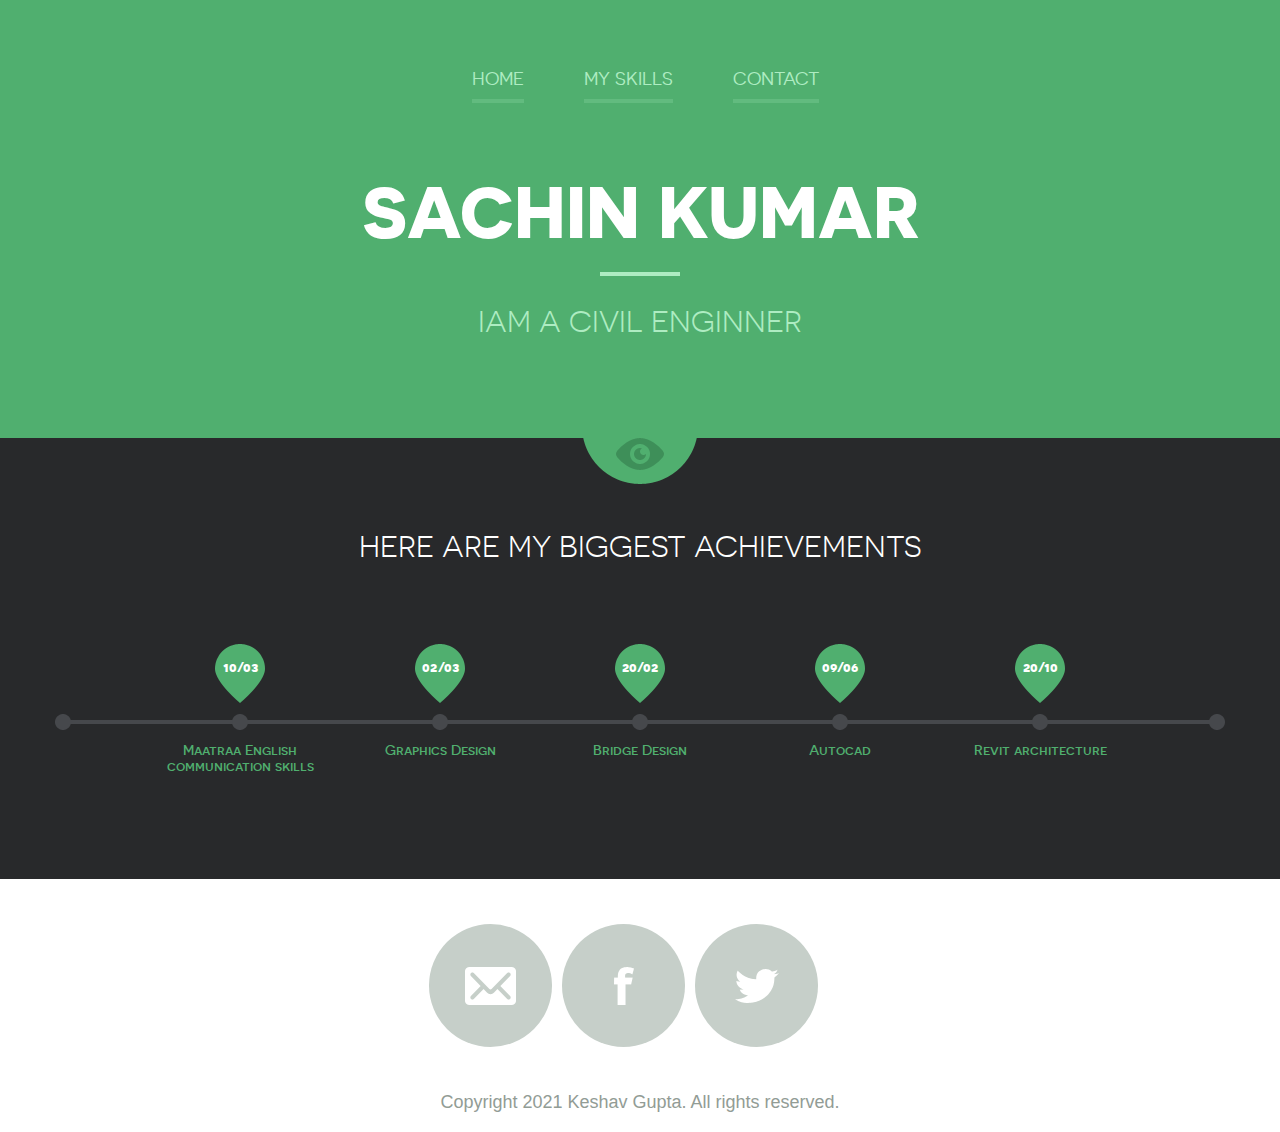
<file: index.html>
<!DOCTYPE html>
<!--[if lte IE 8]> <html class="oldie" lang="en"> <![endif]-->
<!--[if IE 9]> <html class="ie9" lang="en"> <![endif]-->
<!--[if gt IE 9]><!--> <html lang="en"> <!--<![endif]-->
<head>
	<meta charset="utf-8">
	<meta name="viewport" content="width=device-width, initial-scale=1, maximum-scale=1, minimum-scale=1, user-scalable=no">
	<meta http-equiv="X-UA-Compatible" content="IE=edge,chrome=1">
	<meta name="format-detection" content="telephone=no">
	<title>Sachin Kumar</title>
	<link rel="stylesheet" href="js/fancybox/jquery.fancybox.css" type="text/css" media="screen" />
	<link rel="stylesheet" href="css/all.css" />
	<link rel="stylesheet" href="css/screen.css" />
	<!--[if lt IE 9]>
		<script src="http://html5shiv.googlecode.com/svn/trunk/html5.js"></script>
	<![endif]-->
</head>
<body>
	<div id="wrapper">
		<div class="wrapper-holder">
			<header id="header">
				<a class="menu_trigger" href="#">menu</a>
					<nav id="nav">
						<ul>
							<li><a class="active" href="index.html">Home</a></li>
							<li><a href="myskills.html">My skills</a></li>
							<li><a href="./Contact.html">Contact</a></li>
						</ul>
					</nav>
				<h1 class="logo">Sachin Kumar</h1>
				<h2 class="slogan">Iam a Civil Enginner</h2>
			</header>
		</div>
		<div class="wrapper-holder grey">
			<section id="main">
				<h2>Here are my biggest achievements</h2>
				<div class="box_timeline_holder">
					<div class="box_timeline">
						<ul>
							<li>
								<div class="date">
									<span>10/03</span>
								</div>
								<h3>Maatraa English communication skills</h3>
							</li>
							<li>
								<div class="date">
									<span>02/03</span>
								</div>
								<h3>Graphics Design</h3>
							</li>
							<li>
								<div class="date">
									<span>20/02</span>
								</div>
								<h3>Bridge Design</h3>
							</li>
							<li>
								<div class="date">
									<span>09/06</span>
								</div>
								<h3>Autocad </h3>
								<p></p>
							</li>
							<li>
								<div class="date">
									<span>20/10</span>
								</div>
								<h3>Revit architecture</h3>
							</li>
						</ul>
					</div>
				</div>
			</section>
		</div>
		<footer id="footer">
			<div class="footer-content">
			

				<ul class="social" style="margin-left: 32%;">

					<li class="email"><a href="mailto:SACHINKUMARLUV15@GMAIL.COM" >Email</a></li>
					<li class="facebook"><a href="https://www.facebook.com/sachinkumar.choudhary.357/" target="_blank">Facebook</a></li>
					<li class="twitter"><a href="#">Twitter</a></li>
				</ul>
				<p class="copy">Copyright 2021 Keshav Gupta. All rights reserved.</p>
			</div>
		</footer>	
	</div>
	<script src="http://code.jquery.com/jquery-1.11.1.min.js"></script>
	<script src="js/isotope.pkgd.min.js"></script>
	<script src="js/cells-by-row.js"></script>
	<script type="text/javascript" src="js/fancybox/jquery.fancybox.pack.js"></script>
	<script type="text/javascript" src="js/main.js"></script>
</body>
</html>
</file>
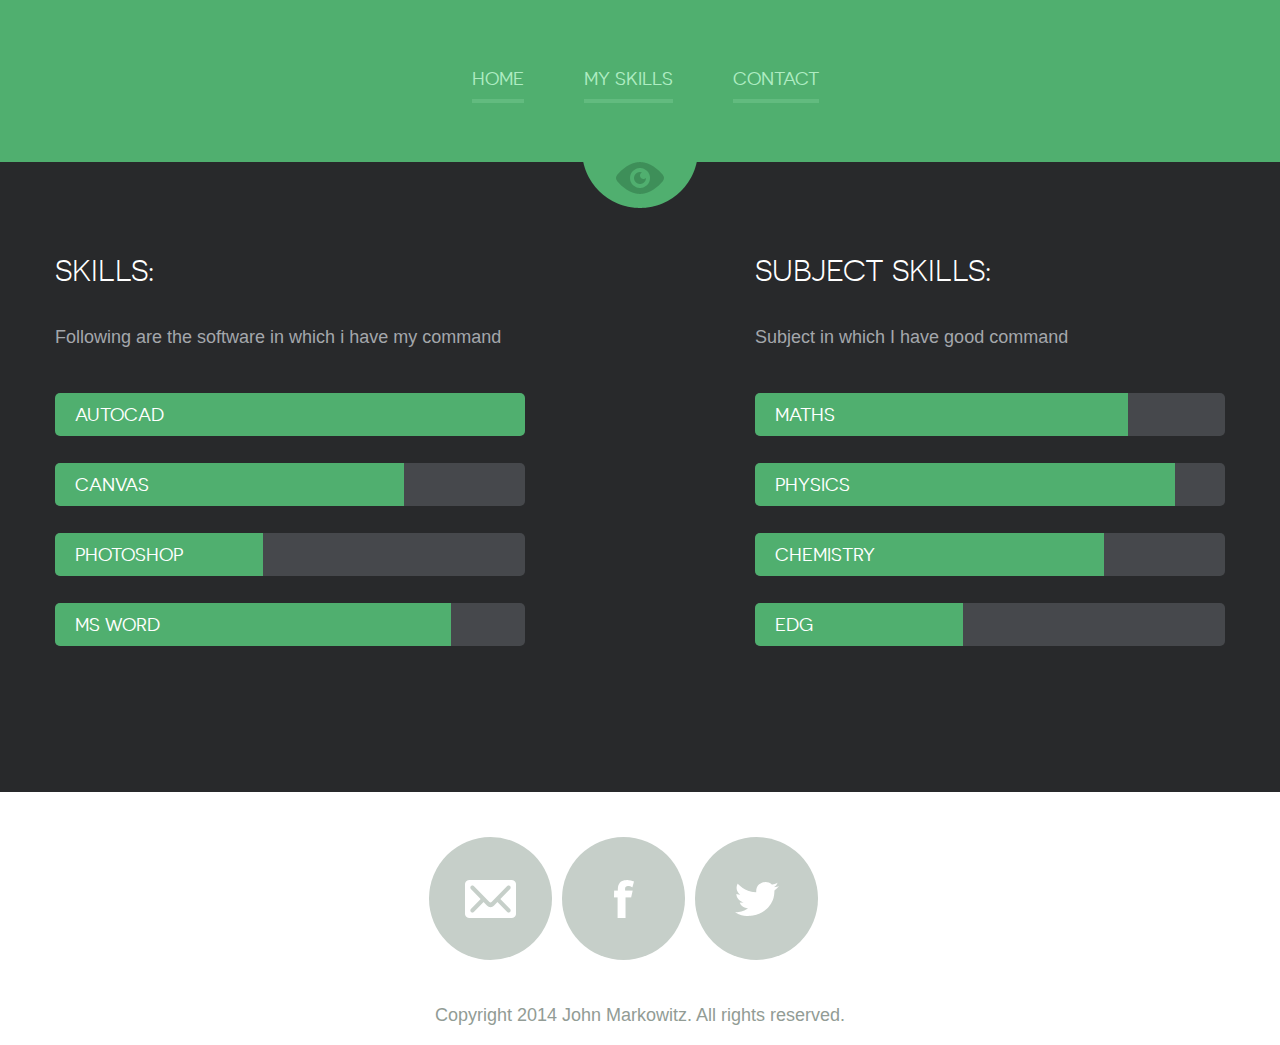
<file: myskills.html>
<!DOCTYPE html>
<!--[if lte IE 8]> <html class="oldie" lang="en"> <![endif]-->
<!--[if IE 9]> <html class="ie9" lang="en"> <![endif]-->
<!--[if gt IE 9]><!--> <html lang="en"> <!--<![endif]-->
<head>
	<meta charset="utf-8">
	<meta name="viewport" content="width=device-width, initial-scale=1, maximum-scale=1, minimum-scale=1, user-scalable=no">
	<meta http-equiv="X-UA-Compatible" content="IE=edge,chrome=1">
	<meta name="format-detection" content="telephone=no">
	<title>Sachin Kumar</title>
	<link rel="stylesheet" href="js/fancybox/jquery.fancybox.css" type="text/css" media="screen" />
	<link rel="stylesheet" href="css/all.css" />
	<link rel="stylesheet" href="css/screen.css" />
	<!--[if lt IE 9]>
		<script src="http://html5shiv.googlecode.com/svn/trunk/html5.js"></script>
	<![endif]-->
</head>
<body>
	<div id="wrapper" class="inner">
		<div class="wrapper-holder">
			<header id="header">
				<a class="menu_trigger" href="#">menu</a>
					<nav id="nav">
						<ul>
							<li><a href="index.html">Home</a></li>
							<li><a class="active" href="myskills.html">My skills</a></li>
							<li><a href="Contact.html">Contact</a></li>
						</ul>
					</nav>
			</header>
		</div>
		<div class="wrapper-holder grey">
			<section id="main">
				<div class="skills_holder">
					<div class="column">
						<h2>Skills:</h2>
						<p>Following are the software in which i have my command</p>
						<ul class="progress">
							<li><span class="photoshop">Autocad</span></li>
							<li><span class="illustrator">Canvas</span></li>
							<li><span class="indesign">Photoshop</span></li>
							<li><span class="flash">Ms Word</span></li>
						</ul>
					</div>
					<div class="column column-add">
						<h2>Subject Skills:</h2>
						<p>Subject in which I have good command</p>
						<ul class="progress">
							<li><span class="html">Maths</span></li>
							<li><span class="wordpress">Physics</span></li>
							<li><span class="jquery">Chemistry</span></li>
							<li><span class="seo">EDG</span></li>
						</ul>
					</div>
				</div>
							</section>
		</div>
		<footer id="footer">
			<div class="footer-content">
				<ul class="social" style="margin-left: 32%">
					<li class="email"><a href="mailto:SACHINKUMARLUV15@GMAIL.COM" >Email</a></li>
					<li class="facebook"><a href="https://www.facebook.com/sachinkumar.choudhary.357/" target="_blank">Facebook</a></li>
					<li class="twitter"><a href="#">Twitter</a></li>
				</ul>
				<p class="copy">Copyright 2014 John Markowitz. All rights reserved.</p>
			</div>
		</footer>	
	</div>
	<script src="http://code.jquery.com/jquery-1.11.1.min.js"></script>
	<script src="js/isotope.pkgd.min.js"></script>
	<script src="js/cells-by-row.js"></script>
	<script type="text/javascript" src="js/fancybox/jquery.fancybox.pack.js"></script>
	<script type="text/javascript" src="js/main.js"></script>
</body>
</html>
</file>
<file: css/all.css>
@font-face {
    font-family: 'novecentosanswide';
    src: url('../fonts/novecentosanswide-normal-webfont.eot');
    src: url('../fonts/novecentosanswide-normal-webfont.eot?#iefix') format('embedded-opentype'),
         url('../fonts/novecentosanswide-normal-webfont.woff') format('woff'),
         url('../fonts/novecentosanswide-normal-webfont.ttf') format('truetype'),
         url('../fonts/novecentosanswide-normal-webfont.svg#novecento_sans_widenormal') format('svg');
    font-weight: normal;
    font-style: normal;
}
@font-face {
    font-family: 'novecentosanswide';
    src: url('../fonts/novecentosanswide-bold-webfont.eot');
    src: url('../fonts/novecentosanswide-bold-webfont.eot?#iefix') format('embedded-opentype'),
         url('../fonts/novecentosanswide-bold-webfont.woff') format('woff'),
         url('../fonts/novecentosanswide-bold-webfont.ttf') format('truetype'),
         url('../fonts/novecentosanswide-bold-webfont.svg#novecentosanswidebold') format('svg');
    font-weight: bold;
    font-style: normal;
}
@font-face {
    font-family: 'novecento_sans_widebook';
    src: url('../fonts/novecentosanswide-book-webfont.eot');
    src: url('../fonts/novecentosanswide-book-webfont.eot?#iefix') format('embedded-opentype'),
         url('../fonts/novecentosanswide-book-webfont.woff') format('woff'),
         url('../fonts/novecentosanswide-book-webfont.ttf') format('truetype'),
         url('../fonts/novecentosanswide-book-webfont.svg#novecento_sans_widebook') format('svg');
    font-weight: normal;
    font-style: normal;
}
@font-face {
    font-family: 'novecento_sans_widemedium';
    src: url('../fonts/novecentosanswide-medium-webfont.eot');
    src: url('../fonts/novecentosanswide-medium-webfont.eot?#iefix') format('embedded-opentype'),
         url('../fonts/novecentosanswide-medium-webfont.woff') format('woff'),
         url('../fonts/novecentosanswide-medium-webfont.ttf') format('truetype'),
         url('../fonts/novecentosanswide-medium-webfont.svg#novecento_sans_widemedium') format('svg');
    font-weight: normal;
    font-style: normal;
}
html, body, div, span, applet, object, iframe,
h1, h2, h3, h4, h5, h6, p, blockquote, pre,
a, abbr, acronym, address, big, cite, code,
del, dfn, em, img, ins, kbd, q, s, samp,
small, strike, sub, sup, tt, var,
b, u, i, center,
dl, dt, dd, ol, ul, li,
fieldset, form, label, legend,
table, caption, tbody, tfoot, thead, tr, th, td,
article, aside, canvas, details, figcaption, figure, 
footer, header, hgroup, menu, nav, section, summary,
time, mark, audio, video {
	margin: 0;
	padding: 0;
	border: 0;
	font-size: 100%;
	font: inherit;
	vertical-align: baseline;
}

article, aside, details, figcaption, figure, 
footer, header, hgroup, menu, nav, section {
	display: block;
}

img {
	vertical-align: middle;
}

ol, ul {
	list-style: none;
}

blockquote, q {
	quotes: none;
}

blockquote:before, blockquote:after,
q:before, q:after {
	content: '';
	content: none;
}

table {
	border-collapse: collapse;
	border-spacing: 0;
}

a[href], label[for], select, 
input[type=checkbox], input[type=radio] {
	cursor: pointer;
}

button, input[type=button], input[type=image], 
input[type=reset], input[type=submit] {
	padding: 0;
	overflow: visible;
	cursor: pointer;
}
input[type=text], input[type=email], input[type=reset], input[type=button], input[type=submit], button{
	-webkit-appearance: none;
	-webkit-border-radius: 0;
}
input[type=url], input[type=password], input[type=text], input[type=email], input[type=reset], input[type=button], input[type=submit], button, textarea{
     -webkit-appearance: none;
     -webkit-border-radius: 0;
     box-sizing: border-box;-webkit-box-sizing: border-box; -moz-box-sizing: border-box;
}

button::-moz-focus-inner, 
input[type=button]::-moz-focus-inner, 
input[type=image]::-moz-focus-inner, 
input[type=reset]::-moz-focus-inner, 
input[type=submit]::-moz-focus-inner {
	border: 0;
}


body,
html {height: 100%;}
body{
	margin:0;
	color:#a4a7ac;
	font:18px Arial, Helvetica, sans-serif;
	-webkit-text-size-adjust: none; 
}
img{border-style:none; vertical-align: top;}
a{text-decoration:none; color:#6e6e6e;}
a:hover{text-decoration:underline;}
#wrapper{
	width:100%;
	height: 100%;
	display:table;
}
.wrapper-holder {
	width:100%;
    display:table-row;
    background: #50af6f;
}
.wrapper-holder.grey{background: #28292b;}
#header {
	max-width: 1170px;
	margin: 0 auto;
	padding: 69px 0 50px;
	position:relative;
}
.menu_trigger{
	width: 31px;
	height: 31px;
	right:0;
	background: url(../images/btn_mobile_menu.png) no-repeat;
	text-indent: -9999em;
	display: none;
	top: 5px;
	position: absolute;
}
.logo {
	text-align:center;
	font-family: 'novecentosanswide';
	font-weight:bold;
	color: #fff;
	font-size: 72px;
	line-height: 74px;
	display: block;
	text-transform: uppercase;
	margin: 85px 0 23px;
}
#nav {
	position: relative;
	display: table;
	margin: 0 auto 22px;
	padding: 0 0 0 10px;
}
#nav ul {
	text-align: center;
}
#nav ul li {
	float: left;
	padding: 0 0 0 60px;
}
#nav ul li:first-child{padding: 0;}
#nav ul a {
	color: #aeecc2;
	font-size: 18px;
	line-height: 20px;
	text-transform: uppercase;
	padding: 0 0 10px;
	border-bottom: 4px solid #62bb7f;
	font-family: 'novecentosanswide';
	font-weight: normal;
}
#nav ul a:hover,#nav ul a.active{
	color: #fff;
	border-bottom: 4px solid #fff;
	text-decoration: none;
	-webkit-transition: all 0.5s ease-in-out;
-moz-transition: all 0.5s ease-in-out;
-o-transition: all 0.5s ease-in-out;
transition: all 0.5s ease-in-out;
}
h2.slogan{
	display: block;
	text-align: center;
	text-transform: uppercase;
	font-family: 'novecento_sans_widebook';
	font-size: 30px;
	line-height: 32px;
	color: #aeecc2;
	padding: 34px 0 50px 0;
	background: url(../images/slogan_bg.gif) no-repeat 50% 0;
}
/*main
 */
#main{
	max-width: 1170px;
	margin: 0 auto;
	padding: 93px 0 76px;
	position:relative;
	background: url(../images/icon_header.png) no-repeat 50% 0;
}
#main h2{
	display: block;
	text-align: center;
	text-transform: uppercase;
	font-family: 'novecento_sans_widebook';
	font-size: 30px;
	line-height: 32px;
	color: #fff;
	margin: 0 0 81px;
}
.box_timeline_holder{
	background: url(../images/bg_timeline_l.png) no-repeat 0 70px;
	position: relative;
	padding: 0 0 0 100px;
	overflow: hidden;
}
.box_timeline{
	background: url(../images/bg_timeline_r.png) no-repeat 100% 70px;
	position: relative;
	padding: 0 100px 0 0;
	overflow: hidden;
}
.box_timeline ul{
	position: relative;
	background: url(../images/bg_ul.gif) repeat-x 0 76px;
	overflow: hidden;
}
.box_timeline ul li{
	float:left;
	width: 170px;
	margin: 0 0 0 30px;
	background: url(../images/bg_ul.gif) repeat-x 0 76px;
}
.box_timeline ul li:first-child{margin: 0;}
.box_timeline ul li .date{
	background: url(../images/bg_timeline_c.png) no-repeat 50% 0;
	height: 86px;
	width: 170px;
	margin: 0 auto 12px;
	overflow: hidden;
}
.box_timeline ul li .date span{
	font-family: 'novecentosanswide';
	font-weight:bold;
	color: #fff;
	font-size: 14px;
	line-height: 16px;
	display: block;
	text-align: center;
	padding: 15px 0 0 0;
}
.box_timeline h3{
	font-family: 'novecento_sans_widemedium';
	color: #50af6f;
	font-size: 14px;
	line-height: 16px;
	display: block;
	text-align: center;
	margin: 0 0 10px;
}
.box_timeline p{
	font-family: Arial, Helvetica, sans-serif;
	color: #a4a7ac;
	font-size: 16px;
	line-height: 18px;
	display: block;
	text-align: center;
	margin: 0 0 10px;
}
/*skills*/
#main .skills_holder h2{text-align: left;margin: 0 0 40px;}
.skills_holder{
	width: 100%;
	overflow: hidden;
	margin: 0 0 40px;
}
.skills_holder .column {
	width: 470px;
	float: left;
	margin: 0 10px 0 0;
}
.skills_holder .column.column-add {
	float: right;
	margin: 0;
}
.progress{
	overflow: hidden;
	width: 100%;
	margin: 20px 0 3px 0;
}
.progress li{
	overflow: hidden;
	height: 43px;
	line-height: 43px;
	background: #46484c;
	border-radius: 5px;
	behavior: url(css/PIE.htc);
	margin: 0 0 27px;
}
.progress li span{
	background: #50af6f;
	color: #fff;
	text-transform:uppercase;
	display: block;
	font-family: 'novecentosanswide';
	font-weight: normal;
	font-size: 18px;
	padding: 0 0 0 20px;
}
.progress li span.photoshop{width: 100%;}
.progress li span.illustrator{width: 70%;}
.progress li span.indesign{width: 40%;}
.progress li span.flash{width: 80%;}
.progress li span.html{width: 75%;}
.progress li span.wordpress{width: 85%;}
.progress li span.jquery{width: 70%;}
.progress li span.seo{width: 40%;}
.plagin_list{
	width: 100%;
	overflow: hidden;
	margin: 0 0 65px;
}
.plagin_list li{
	float:left;
	margin: 0 0 0 25px;
	border-radius: 50%;
	behavior: url(css/PIE.htc);
	text-indent: -9999px;
	background: #28292b;
	width: 121px;
	height: 121px;
	position:relative;
	display: inline-block;
	border: 1px solid #46484c;
}
.plagin_list li:first-child{margin: 0;}
.plagin_list li a{
	display: block;
	vertical-align: middle;
	height: 100%;
	position: relative;
}
.plagin_list li.li_1 a{background: url('[data-uri]') no-repeat 50% 50% ;
border-radius: 50%;

}
.plagin_list li.li_2 a{background: url('https://encrypted-tbn0.gstatic.com/images?q=tbn:ANd9GcR0-ys7HX8I8Xw3MHVqfcB36oUPN-kfzNRdPw&usqp=CAU') no-repeat 50% 50% ;
	border-radius: 50%;



}
.plagin_list li.li_3 a{background: url(../images/icon_ld.png) no-repeat 50% 50% ;}
.plagin_list li.li_4 a{background: url(../images/icon_fl.png) no-repeat 50% 50% ;}
.plagin_list li.li_5 a{background: url(../images/icon_html.png) no-repeat 50% 50% ;}
.plagin_list li.li_6 a{background: url(../images/icon_wp.png) no-repeat 50% 50% ;}
.plagin_list li.li_7 a{background: url(../images/icon_jq.png) no-repeat 50% 50% ;}
.plagin_list li.li_8 a{background: url(../images/icon_seo.png) no-repeat 50% 50% ;}
.wrapper-holder.grey p{padding: 0 0 25px;}
.plagin_list.none{display: none;}

/*portfolio*/
.sub_nav {
	position: relative;
	display: table;
	margin: 0 auto 79px;
	padding: 0 0 0 10px;
	text-align: center;
}
.sub_nav li {
	padding: 0 0 0 45px;
	display: inline-block;
}
/* .sub_nav li:first-child{padding: 0;} */
.sub_nav a {
	color: #a4a7ac;
	font-size: 14px;
	line-height: 16px;
	text-transform: uppercase;
	padding: 0 0 10px;
	border-bottom: 4px solid #3b3c3e;
	font-family: 'novecentosanswide';
	font-weight: normal;
}
.sub_nav a:hover,.sub_nav a.active{
	color: #50af6f;
	border-bottom: 4px solid #50af6f;
	text-decoration: none;
	-webkit-transition: all 0.5s ease-in-out;
-moz-transition: all 0.5s ease-in-out;
-o-transition: all 0.5s ease-in-out;
transition: all 0.5s ease-in-out;
}
/* begin add */
.sub_nav li {
	color: #a4a7ac;
	font-size: 14px;
	line-height: 16px;
	text-transform: uppercase;
	margin: 0 22px;
	padding: 0 0 10px;
	border-bottom: 4px solid #3b3c3e;
	font-family: 'novecentosanswide';
	font-weight: normal;
}
.sub_nav li:hover,.sub_nav .active {
	color: #50af6f;
	border-bottom: 4px solid #50af6f;
	text-decoration: none;
	cursor: pointer;
	-webkit-transition: all 0.5s ease-in-out;
	-moz-transition: all 0.5s ease-in-out;
	-o-transition: all 0.5s ease-in-out;
	transition: all 0.5s ease-in-out;
}
/* end add */
.item-list {
	overflow: hidden;
	text-align:center;
	margin: 0 0 0 -24px;
}
.item-list li {
	display:inline-block;
	margin: 0 0 25px 24px;
	vertical-align: top;
	font-size: 0;
}
.item {
	text-align: center;
	width: 270px;
	margin: 0 auto;
}
.item .image {
	position: relative;
}
.item .image img {
	max-width: 100%;
	height:auto;
	border-radius: 50%;
}
.item .hover {
	display: none;
	height: 100%;
    left: 0;
    position: absolute;
    top: 0;
    width: 100%;
    background: #6abb84;
	opacity: 0.9;
	border-radius: 50%;
	behavior: url(css/PIE.htc);
}
.item .hover.active{display: block;}
.item .item-content {
	position: relative;
	display: table-cell;
	vertical-align: middle;
	height: 270px;
	z-index: 400;
	padding: 0 30px;
}
.item a{
	text-decoration: none;
}
.item .item-content h4{
	display: block;
	background: url(../images/bg_white_border.gif) no-repeat 50% 100%;
	color: #fff;
	text-transform: uppercase;
	font-family: 'novecentosanswide';
	font-weight:bold;
	font-size: 14px;
	line-height: 16px;
	padding: 0 0 20px;
	text-align: center;
	margin: 0 0 15px;
}
.item .item-content p{
	color: #fff;
	text-align: center;
	display: block;
	font-size: 15px;
	line-height: 17px;
}
/*contact*/
.clear{clear: both;}
.images_holder{
	float: left;
	margin:5px 130px 0 0;
	width: 370px;
}
.images_holder img{
	width: 100%;
	height: auto;
	display: inline;
}
.box_contact{
	overflow:hidden;
	margin: 54px 0 0 0;
}
.box_contact span{
	color: #fff;
	font-family: 'novecento_sans_widebook';
	font-size: 30px;
	line-height: 32px;
	text-transform: uppercase;
	display: block;
	margin: 0 0 55px;
	padding: 5px 0 18px 80px;
}
.box_contact span.email{background: url(../images/icon_email2.png) no-repeat;}
.box_contact span.phone{background: url(../images/icon_phone.png) no-repeat;}
.box_contact span.skype{background: url(../images/icon_skype.png) no-repeat;}
/*footer
 */
#footer {
    width:100%;
    overflow:hidden;
    display:table-footer-group;
    background:#fff;
}
.footer-content {
	max-width: 1170px;
	margin: 0 auto;
	padding: 45px 0 20px;
	color: #a5a5a5;
}
.footer-content .social{
	overflow:hidden;
	margin: 0 auto 45px;
	width: 670px;
}
.footer-content .social li{
	float:left;
	margin: 0 0 0 10px;
	border-radius: 50%;
	behavior: url(css/PIE.htc);
	text-indent: -9999px;
	background: #c6cfc9;
	width: 123px;
	height: 123px;
	position:relative;
	display: table;
}
.footer-content .social li:first-child{margin: 0;}
.footer-content .social li:hover{
	background: #50af6f;
	-webkit-transition: all 0.5s ease-in-out;
-moz-transition: all 0.5s ease-in-out;
-o-transition: all 0.5s ease-in-out;
transition: all 0.5s ease-in-out;
}
.footer-content .social li a{
	display: table-cell;	
	position: relative;
}
.footer-content .social li.email a{background: url(../images/icon_email.png) no-repeat 50% 50% ;}
.footer-content .social li.facebook a{background: url(../images/icon_fb.png) no-repeat 50% 50%;}
.footer-content .social li.google a{background: url(../images/icon_gl.png) no-repeat 50% 50% ;}
.footer-content .social li.twitter a{background: url(../images/icon_tw.png) no-repeat 50% 50% ;}
.footer-content .social li.pinterest a{background: url(../images/icon_pn.png) no-repeat 50% 50%;}
.footer-content p{
	font:18px/20px Arial, Helvetica, sans-serif;
	display: block;
	text-align: center;
	color: #929c95;
}
/* begin add	 */
.popup_portfolio{
	max-width: 1132px;
}
.popup_portfolio h3{
	padding-top:26px;
	font-family: 'novecentosanswide';
	font-weight:bold;
	color: #63666a;
	font-size: 18px;
	line-height: 18px;
	text-transform: uppercase;
}
.popup_portfolio time{
	font-family: 'novecentosanswide';
	color: #abacaf;
	font-size: 12px;
	line-height: 12px;
	text-transform: uppercase;
}
.popup_portfolio p{
	padding: 17px 0 8px;
	color: #808286;
	font-size: 16px;
	line-height: 30px;
}
.popup_portfolio img {
	width: 100%;
	height: auto;
	border-radius: 8px;
}
.fancybox-close {
	width: 46px;
	height: 46px;
	top: -23px;
	right: -20px;
	background-image: url(../images/ico_btn-close.png);
}
.fancybox-opened .fancybox-skin{
	padding: 20px !important;
	border-radius: 10px;
}
.fancybox-nav {
	display: none;
}
/* end add	 */

@media (-webkit-min-device-pixel-ratio:2) ,(min--moz-device-pixel-ratio:2),(-o-min-device-pixel-ratio:2/1),(min-device-pixel-ratio:2),(min-resolution:192dpi),(min-resolution:2dppx){
	#main {
		background-image: url(../images/icon_header@x2.png);
		background-size:114px 46px;
	}
	.menu_trigger{
		background-image: url(../images/btn_mobile_menu@x2.png);
		background-size:31px 30px;
	}
	.slogan{
		background-image: url(../images/slogan_bg@x2.gif);
		background-size:80px 4px;
	}
	.box_timeline_holder{
		background-image: url(../images/bg_timeline_l@x2.png);
		background-size:100px 16px;
	}
	.box_timeline{
		background-image: url(../images/bg_timeline_r@x2.png);
		background-size:100px 16px;
	}
	.box_timeline ul li .date{
		background-image: url(../images/bg_timeline_c@x2.png);
		background-size:50px 86px;
	}
	.footer-content .social li.email a{
		background-image: url(../images/icon_email@x2.png);
		background-size:51px 38px;
	}
	.footer-content .social li.facebook a{
		background-image: url(../images/icon_fb@x2.png);
		background-size:20px 38px;
	}
	.footer-content .social li.google a{
		background-image: url(../images/icon_gl@x2.png);
		background-size:42px 38px;
	}
	.footer-content .social li.twitter a{
		background-image: url(../images/icon_tw@x2.png);
		background-size:44px 34px;
	}
	.footer-content .social li.pinterest a{
		background-image: url(../images/icon_pn@x2.png);
		background-size:38px 38px;
	}
	.plagin_list li.li_1 a{
		background-image: url(../images/icon_ps@x2.png);
		background-size:49px 42px;
	}
	.plagin_list li.li_2 a{
		background-image: url(../images/icon_ai@x2.png);
		background-size:45px 42px;
	}
	.plagin_list li.li_3 a{
		background-image: url(../images/icon_ld@x2.png);
		background-size:40px 43px;
	}
	.plagin_list li.li_4 a{
		background-image: url(../images/icon_fl@x2.png);
		background-size:34px 42px;
	}
	.plagin_list li.li_5 a{
		background-image: url(../images/icon_html@x2.png);
		background-size:39px 55px;
	}
	.plagin_list li.li_6 a{
		background-image: url(../images/icon_wp@x2.png);
		background-size:55px 55px;
	}
	.plagin_list li.li_7 a{
		background-image: url(../images/icon_jq@x2.png);
		background-size:87px 20px;
	}
	.plagin_list li.li_8 a{
		background-image: url(../images/icon_seo@x2.png);
		background-size:60px 24px;
	}
	.box_contact span.email{
		background-image: url(../images/icon_email2@x2.png);
		background-size:54px 41px;
	}
	.box_contact span.phone{
		background-image: url(../images/icon_phone@x2.png);
		background-size:54px 54px;
	}
	.box_contact span.skype{
		background-image: url(../images/icon_skype@x2.png);
		background-size:54px 51px;
	}
/* begin add	 */
	.fancybox-close {
		background-image: url(../images/ico_btn-close@x2.png);
		background-size:46px 46px;
	}
/* end add	 */
}
</file>
<file: css/screen.css>
@media only screen and (max-width : 1210px) {
}
@media only screen and (max-width : 1190px) {
	#main {margin:0 20px;}
	.box_timeline_holder{padding: 0 0 0 60px;}
	.box_timeline{padding: 0 60px 0 0;}
	.box_timeline ul li{margin: 0 0 0 25px;}
	.skills_holder .column{width: 450px;}
	.plagin_list li{margin: 0 0 0 2%;display: inline-block;float: none;width: 10%;height: 110px;}
	.item-list{margin: 0;}
/* 	.item-list li{ width: 30%; margin-left: 0;text-align: center;} */

	#container.item-list{width: 900px; margin: 0 auto;}
}
@media only screen and (max-width : 1130px) {
	.box_timeline_holder{padding: 0 0 0 40px;}
	.box_timeline{padding: 0 40px 0 0;}
	.box_timeline ul li{margin: 0 0 0 15px;}
	.images_holder{margin: 5px 80px 0 0;}
	.box_contact span{font-size: 25px;}
}
@media only screen and (max-width : 1100px) {
	.plagin_list li{ }
}
@media only screen and (max-width : 1050px) {
	.box_timeline_holder{padding: 0 0 0 20px;}
	.box_timeline{padding: 0 20px 0 0;}
	.box_timeline ul li{margin: 0 0 0 5px;}
	.plagin_list li{ height: 90px;}
/* 	.item-list li{ width: 49%;} */
}
@media only screen and (max-width : 980px) {

	#nav {float:none; width: 100%;}
	#nav ul {
		text-align:center;
		margin:0;
	}
	#nav ul li {
		display:inline-block;
		padding: 0 15px;
		float:none;
	}
	.logo {
		margin: 0 auto 20px;
		font-size: 62px;
		line-height: 70px;
	}
	#header {
		padding: 20px 10px;
	}
	.box_timeline_holder{padding: 0 0 0 10px;}
	.box_timeline{padding: 0 10px 0 0;}
	.box_timeline ul li{margin: 0;width: 20%;}
	.skills_holder .column{
		width: 100%;
		float: none;
		display: block;
	}
	.skills_holder .column.column-add {padding: 0 !important;}
	.plagin_list.none{display: block;width: 540px;margin: 0 auto 30px;}
	.plagin_list{display: none;}
	.plagin_list.none li{height: 121px;width: 121px;}
	.box_contact span{font-size: 23px;margin: 0 0 40px;}
	.images_holder{margin: 5px 30px 0 0;width: 300px;}
	.box_contact{margin: 40px 0 0 0;}
	#main .skills_holder h2{margin: 0 0 25px;}
	h2.slogan{
		padding-bottom: 14px;
	}
	#container.item-list{width: 600px;}
	.sub_nav li{padding:10px 0;}
}
@media only screen and (max-width : 840px) {
	.box_timeline ul li{margin: 0;width: 100%;float: none;}
	#main h2{margin: 0 0 30px;}
	.images_holder {
		margin: 5px auto 20px;
		width: 300px;
		float: none;
	}
	.box_contact {
		margin: 40px auto 0;
		width: 460px;
	}
	.box_timeline_holder,.box_timeline{background: none;}
}
@media only screen and (max-width : 768px) {
	.footer-content {padding: 45px 10px 20px;}
	.menu_trigger {
		display: block;
		top: 28px;
	}
	#nav {display: none;padding: 0;margin: 0 0 25px;top: 20px;}
	#nav ul li {
		display:block;
		padding: 0;	
	}
	#nav ul a {
		display:block;
		padding: 8px;
	}
	#nav ul a:hover {
		color: #fff;
		text-decoration:none;
	}
	.footer-content .social{margin: 0 auto 30px;}
	.footer-content .social li{margin: 0 0 0 4px; width: 50px; height: 50px;}
	.footer-content .social li.email a{	background-size: 20px auto;	}
	.footer-content .social li.facebook a{	background-size: 15px auto;	}
	.footer-content .social li.google a{	background-size: 20px auto;	}
	.footer-content .social li.twitter a{	background-size: 20px auto;	}
	.footer-content .social li.pinterest a{	background-size: 20px auto;	}
	.footer-content .social{width: 269px;}
	.logo {font-size: 56px;line-height: 68px;}
	#wrapper.inner .menu_trigger,#wrapper.portfolio .menu_trigger{top: 6px;}
}
@media only screen and (max-width : 680px) {
	#container.item-list{width: 300px;}
	.item-list li{margin-left:0;}
}
@media only screen and (max-width : 640px) {
	.menu_trigger {
		top: 25px;
	}
	.plagin_list.none{width: 480px;}
	.plagin_list.none li{width: 20%;margin: 0 0 0 2%;height: 95px;}
	.skills_holder{margin: 0 0 10px;}
	.logo{
		font-size: 54px;
		line-height: 60px;
	}
}
@media only screen and (max-width : 600px) {
/* 	.sub_nav li{padding: 0 0 0 30px;} */
	.logo{
		font-size: 46px;
		line-height: 56px;
	}
/* 	.item{
		width: 180px;
	}
	.item .item-content{
		height: 180px;
	}
	.item .item-content p{
		display: none
	} */
}
@media only screen and (max-width : 550px) {
	.plagin_list.none{width: 420px;}
	.plagin_list.none li{width: 20%;margin: 0 0 0 2%;height: 84px;}
	.sub_nav li{padding: 0;text-align: center;margin: 0 0 15px; display: block;}
	.sub_nav{margin: 0 auto 40px;}
	.box_contact {
		margin: 40px auto 0;
		width: 300px;
	}
	.box_contact span.email{font-size: 14px;}
	#nav ul a:hover, #nav ul a.active,#nav ul a{border: none;}
	#wrapper.portfolio #main{padding:93px 0 0 0; }
	.logo{margin: 0 auto 20px;font-size: 40px;		line-height: 52px;}
}
@media only screen and (max-width : 480px) {
	.logo{
		font-size: 52px;
		line-height: 54px;
	}
	.slogan{
		font-size: 20px;
		line-height: 22px;
	}
	.plagin_list.none{display: none;}
	.plagin_list{display: block;}
	.plagin_list li,.plagin_list li:first-child{display: inline-block; vertical-align: top; width: 45%; height: auto; border: 0;margin: 0 2% 2% 2%;}
	.plagin_list li a,.plagin_list li:first-child a{width: 121px;height: 121px;border: 1px solid #46484c;border-radius: 50%;margin: 0 auto;}
	.plagin_list{margin: 0 0 20px;}
	#main{margin: 0 10px;}
/* 	.item-list{margin: 0;}
	.item-list li{margin: 0 0 20px;} */
	.menu_trigger{top: 20px;}
}
@media screen and (max-width:420px) {
/* 	.item{
		width: 130px;
	}
	.item .item-content{
		height: 130px;
		padding: 0 15px;
	} */
	.logo{
		font-size: 42px;
		line-height: 44px;
	}
	.slogan{
		font-size: 16px;
		line-height: 18px;
	}
	.box_contact {
		margin: 40px auto 0;
		width: 280px;
	}
	.box_contact span.email{font-size: 12px;}
	.images_holder{width: 280px;margin: 0 auto 20px;}
}
</file>
